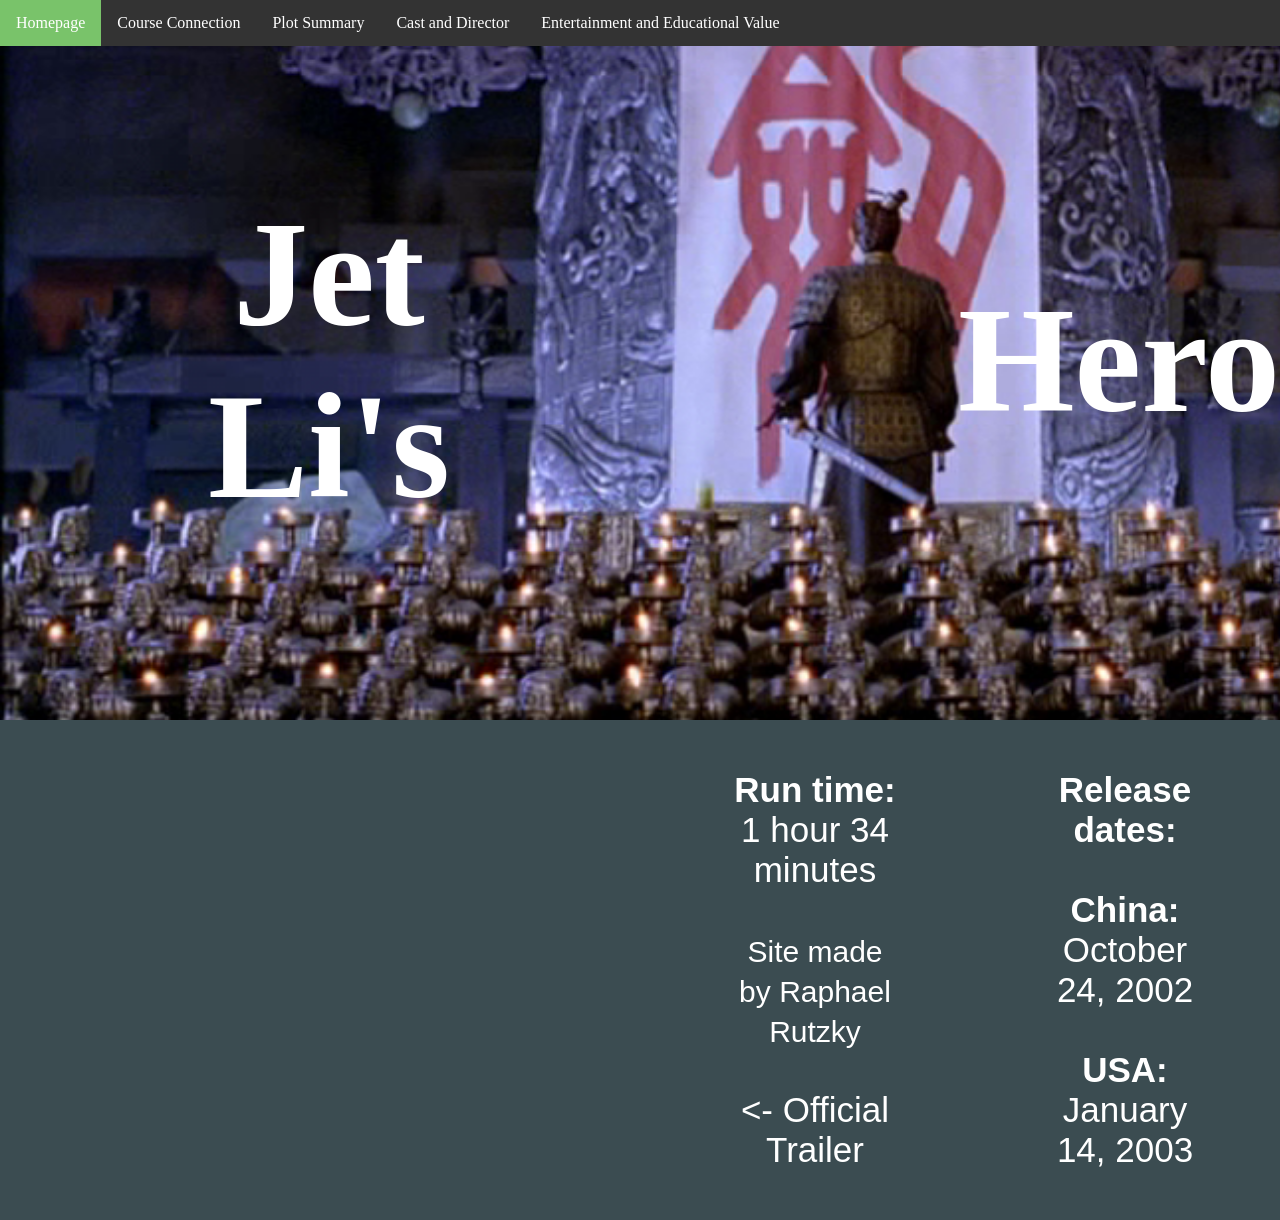
<file: jlh/index.html>
<!DOCTYPE html>
<html>
<head>
    <title>Homepage</title>
    <link rel="stylesheet" href="style.css">
    <link rel='shortcut icon' href="/jlh/src/HERO_LOGO.png" type='image/x-icon'/>
</head>
<body>
    <ul class="navbar">
        <li><a href="/jlh/" class="active">Homepage</a></li>
        <li><a href="/jlh/course_connection">Course Connection</a></li>
        <li><a href="/jlh/plot">Plot Summary</a></li>
        <li><a href="/jlh/cast">Cast and Director</a></li>
        <li><a href="/jlh/entertainment_and_educational_value/">Entertainment and Educational Value</a></li>
    </ul>
    <div class="titleImage" id="homepage" style="display:flex;flex-direction: row;">
        <h1 style="margin-right:400px;margin-left:100px;">Jet Li's</h1><h1> Hero</h1>
    </div>
    <div class="section">
        <div class="sectionImage" style="margin:50px;"><iframe width="560" height="315" src="https://www.youtube.com/embed/_USDk5jaGek?si=UI7ZIm7q7d3TYWXS" title="YouTube video player" frameborder="0" allow="accelerometer; autoplay; clipboard-write; encrypted-media; gyroscope; picture-in-picture; web-share" referrerpolicy="strict-origin-when-cross-origin" allowfullscreen></iframe></div>
        <div class="sectionText" style="margin:50px; font-size:35px;"><strong>Run time:</strong><br> 1 hour 34 minutes<br><br><span style="color:white;font-size:30px;">Site made by Raphael Rutzky</span><br><br><- Official Trailer</div>        
        <div class="sectionText" style="margin:50px; font-size:35px;"><strong>Release dates:</strong><br><br>
            <strong>China:</strong> October 24, 2002<br><br>
            <strong>USA:</strong> January 14, 2003
        </div>
    </div>
</body>
</html>
</file>
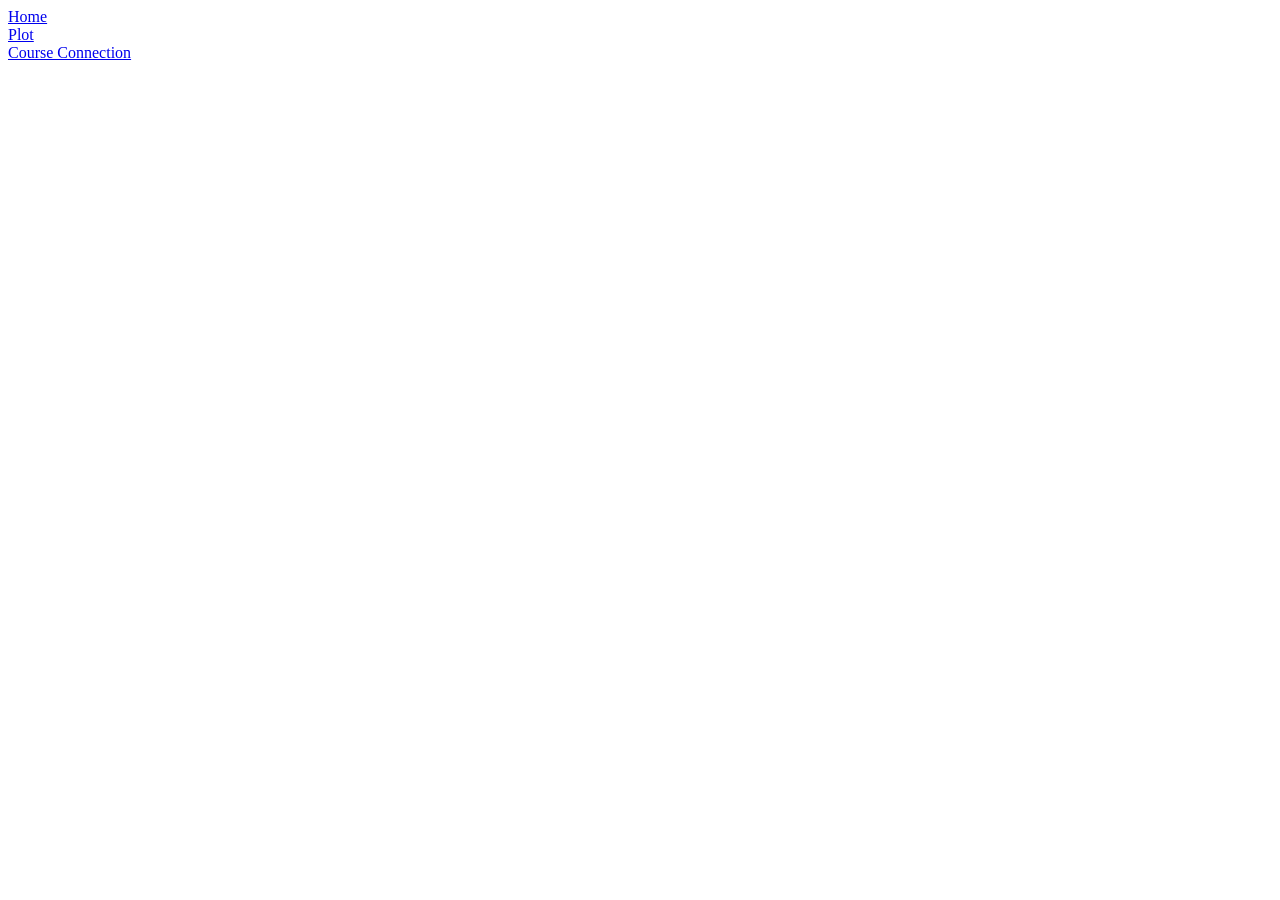
<file: Jet Li's Hero/cast/index.html>
<!DOCTYPE html>
<html>
<head>
    <title>Jet Li's "Hero" - Homepage</title>
    <link rel="stylesheet" href="https://3f-avns.github.io/Jet%20Li's%20Hero/style.css">
</head>
<body>
    <div class="header">
        <div class="logo">
            <div class="headerLinks">
                <a href="https://3f-avns.github.io/Jet%20Li's%20Hero/">Home</a>
            </div>
        </div>
        <div class="headerLinks">
            <div class="headerBox">
                <a href="https://3f-avns.github.io/Jet%20Li's%20Hero/plot">Plot</a>
            </div>
            <div class="headerBox">
                <a href="https://3f-avns.github.io/Jet%20Li's%20Hero/course_connection">Course Connection</a>
            </div>
        </div>
    </div>
</body>
</html>
</file>
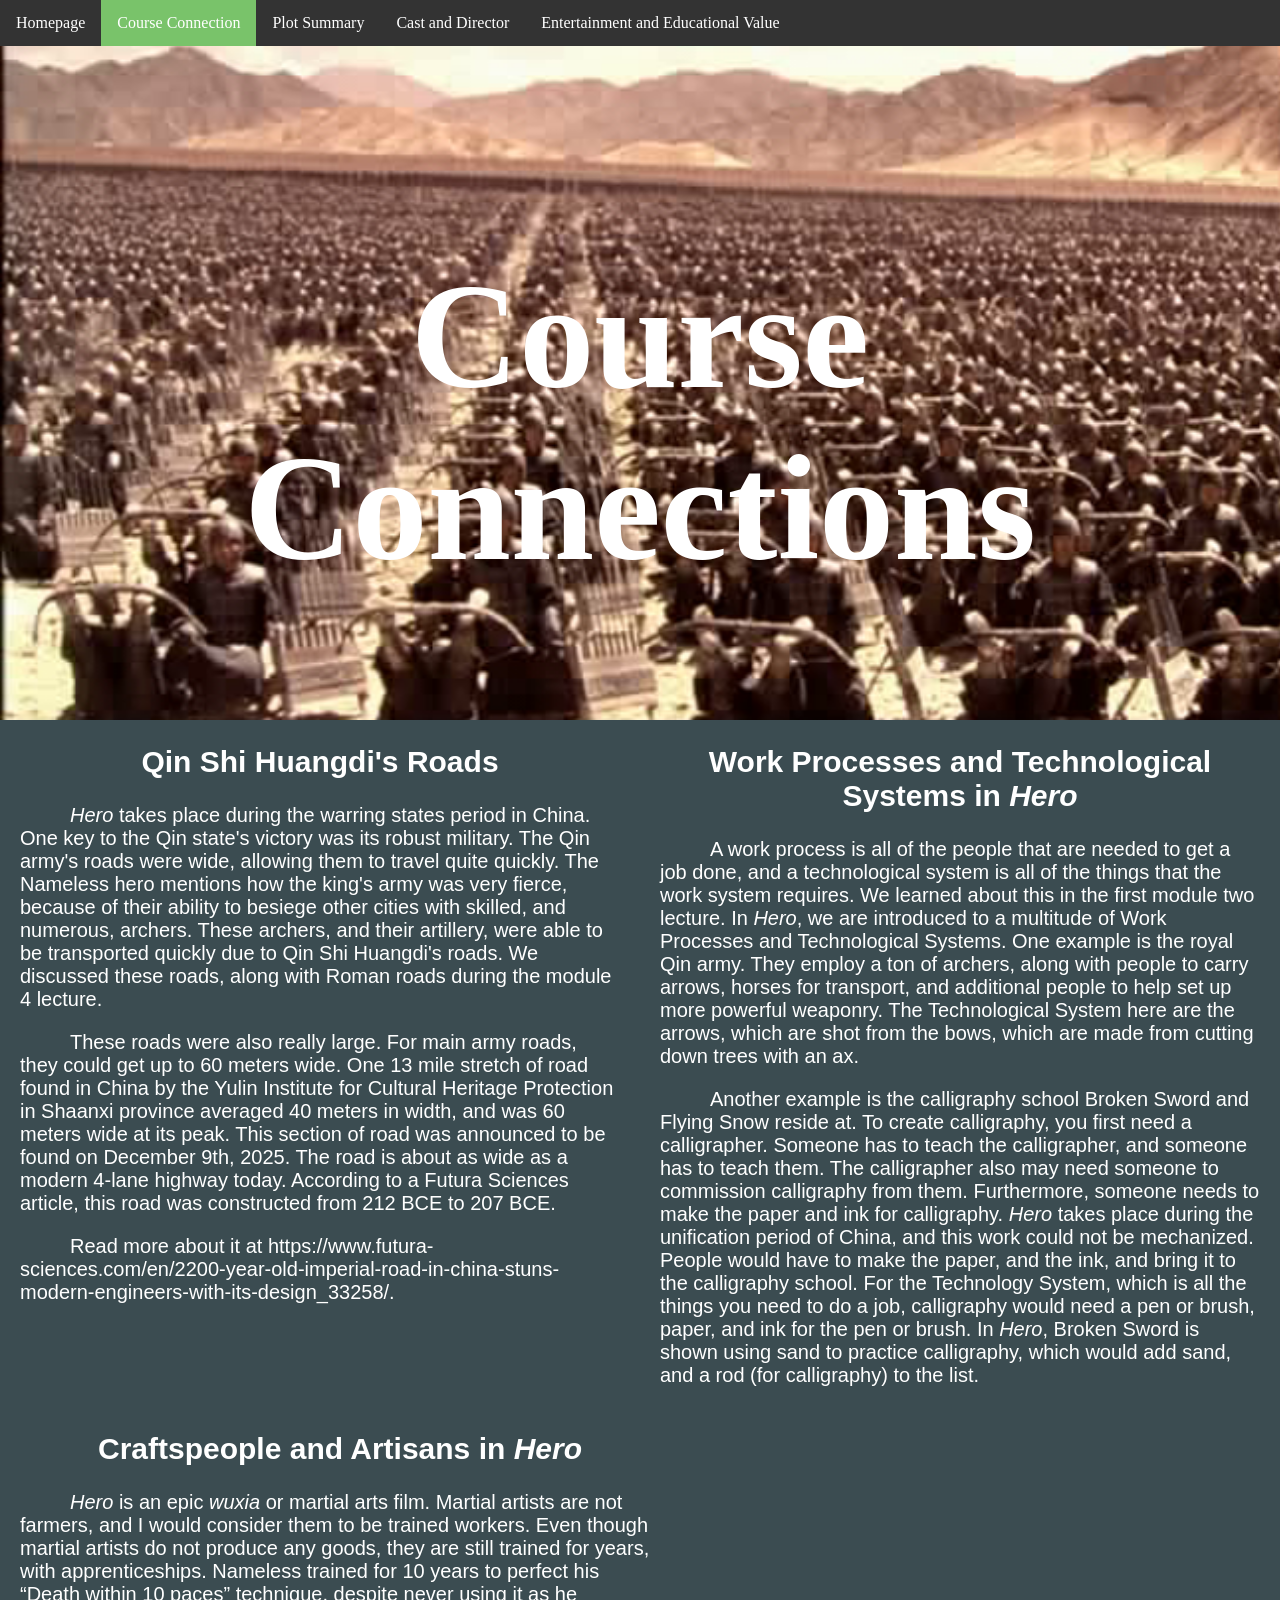
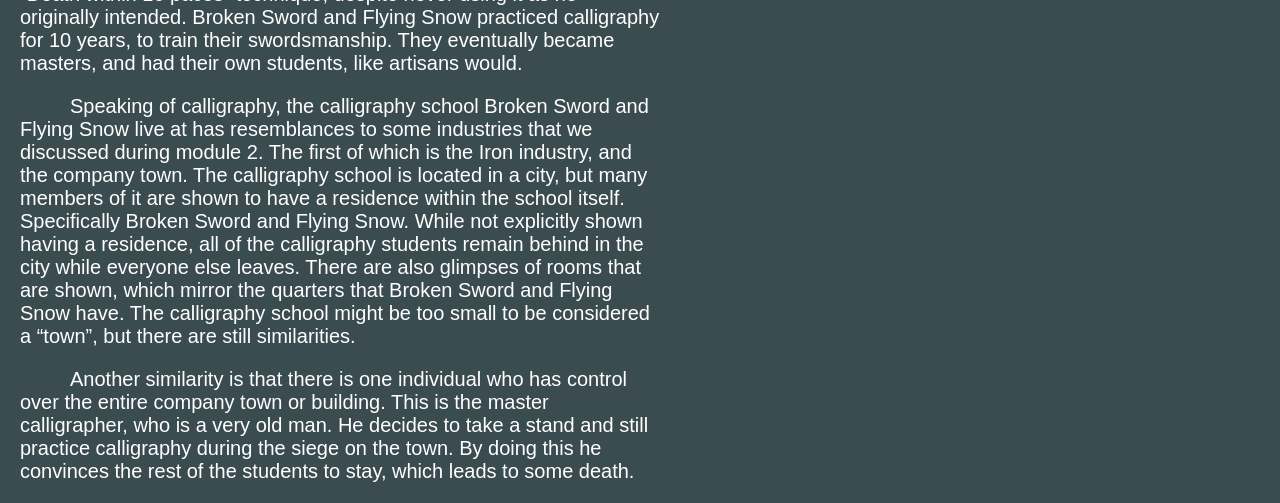
<file: jlh/course_connection/index.html>
<!DOCTYPE html>
<html>
<head>
    <title>Course Connection</title>
    <link rel="stylesheet" href="/jlh/style.css">
    <link rel='shortcut icon' href="/jlh/src/HERO_LOGO.png" type='image/x-icon'/>
</head>
<body>
    <ul class="navbar">
        <li><a href="/jlh/">Homepage</a></li>
        <li><a href="/jlh/course_connection" class="active">Course Connection</a></li>
        <li><a href="/jlh/plot">Plot Summary</a></li>
        <li><a href="/jlh/cast">Cast and Director</a></li>
        <li><a href="/jlh/entertainment_and_educational_value">Entertainment and Educational Value</a></li>
    </ul>
    <div class="titleImage" id="cc">
        <h1 style="margin-top:250px;">Course Connections</h1>
    </div>
    <div class="section">
        <div class="sectionText">
            <h2>Qin Shi Huangdi's Roads</h2>
            <p><i>Hero</i> takes place during the warring states period in China. One key to the Qin state's victory was its robust military. The Qin army's roads were wide, allowing them to travel quite quickly. The Nameless hero mentions how the king's army was very fierce, because of their ability to besiege other cities with skilled, and numerous, archers. These archers, and their artillery, were able to be transported quickly due to Qin Shi Huangdi's roads. We discussed these roads, along with Roman roads during the module 4 lecture.</p>
	        <p>These roads were also really large. For main army roads, they could get up to 60 meters wide. One 13 mile stretch of road found in China by the Yulin Institute for Cultural Heritage Protection in Shaanxi province averaged 40 meters in width, and was 60 meters wide at its peak. This section of road was announced to be found on December 9th, 2025. The road is about as wide as a modern 4-lane highway today. According to a Futura Sciences article, this road was constructed from 212 BCE to 207 BCE.</p>
	        <p>Read more about it at https://www.futura-sciences.com/en/2200-year-old-imperial-road-in-china-stuns-modern-engineers-with-its-design_33258/.</p>
        </div>
        <div class="sectionText">
            <h2>Work Processes and Technological Systems in <i>Hero</i></h2>
	        <p>A work process is all of the people that are needed to get a job done, and a technological system is all of the things that the work system requires. We learned about this in the first module two lecture. In <i>Hero</i>, we are introduced to a multitude of Work Processes and Technological Systems. One example is the royal Qin army. They employ a ton of archers, along with people to carry arrows, horses for transport, and additional people to help set up more powerful weaponry. The Technological System here are the arrows, which are shot from the bows, which are made from cutting down trees with an ax.</p>
	        <p>Another example is the calligraphy school Broken Sword and Flying Snow reside at. To create calligraphy, you first need a calligrapher. Someone has to teach the calligrapher, and someone has to teach them. The calligrapher also may need someone to commission calligraphy from them. Furthermore, someone needs to make the paper and ink for calligraphy. <i>Hero</i> takes place during the unification period of China, and this work could not be mechanized. People would have to make the paper, and the ink, and bring it to the calligraphy school. For the Technology System, which is all the things you need to do a job, calligraphy would need a pen or brush, paper, and ink for the pen or brush. In <i>Hero</i>, Broken Sword is shown using sand to practice calligraphy, which would add sand, and a rod (for calligraphy) to the list.</p>
        </div>
    </div>
    <div class="section">
        <div class="sectionText">
            <h2>Craftspeople and Artisans in <i>Hero</i></h2>
            <p><i>Hero</i> is an epic <i>wuxia</i> or martial arts film. Martial artists are not farmers, and I would consider them to be trained workers. Even though martial artists do not produce any goods, they are still trained for years, with apprenticeships. Nameless trained for 10 years to perfect his “Death within 10 paces” technique, despite never using it as he originally intended. Broken Sword and Flying Snow practiced calligraphy for 10 years, to train their swordsmanship. They eventually became masters, and had their own students, like artisans would.</p>
            <p>Speaking of calligraphy, the calligraphy school Broken Sword and Flying Snow live at has resemblances to some industries that we discussed during module 2. The first of which is the Iron industry, and the company town. The calligraphy school is located in a city, but many members of it are shown to have a residence within the school itself. Specifically Broken Sword and Flying Snow. While not explicitly shown having a residence, all of the calligraphy students remain behind in the city while everyone else leaves. There are also glimpses of rooms that are shown, which mirror the quarters that Broken Sword and Flying Snow have. The calligraphy school might be too small to be considered a “town”, but there are still similarities.</p>
            <p>Another similarity is that there is one individual who has control over the entire company town or building. This is the master calligrapher, who is a very old man. He decides to take a stand and still practice calligraphy during the siege on the town. By doing this he convinces the rest of the students to stay, which leads to some death.</p>
        </div>
    </div>
</body>
</html>
</file>
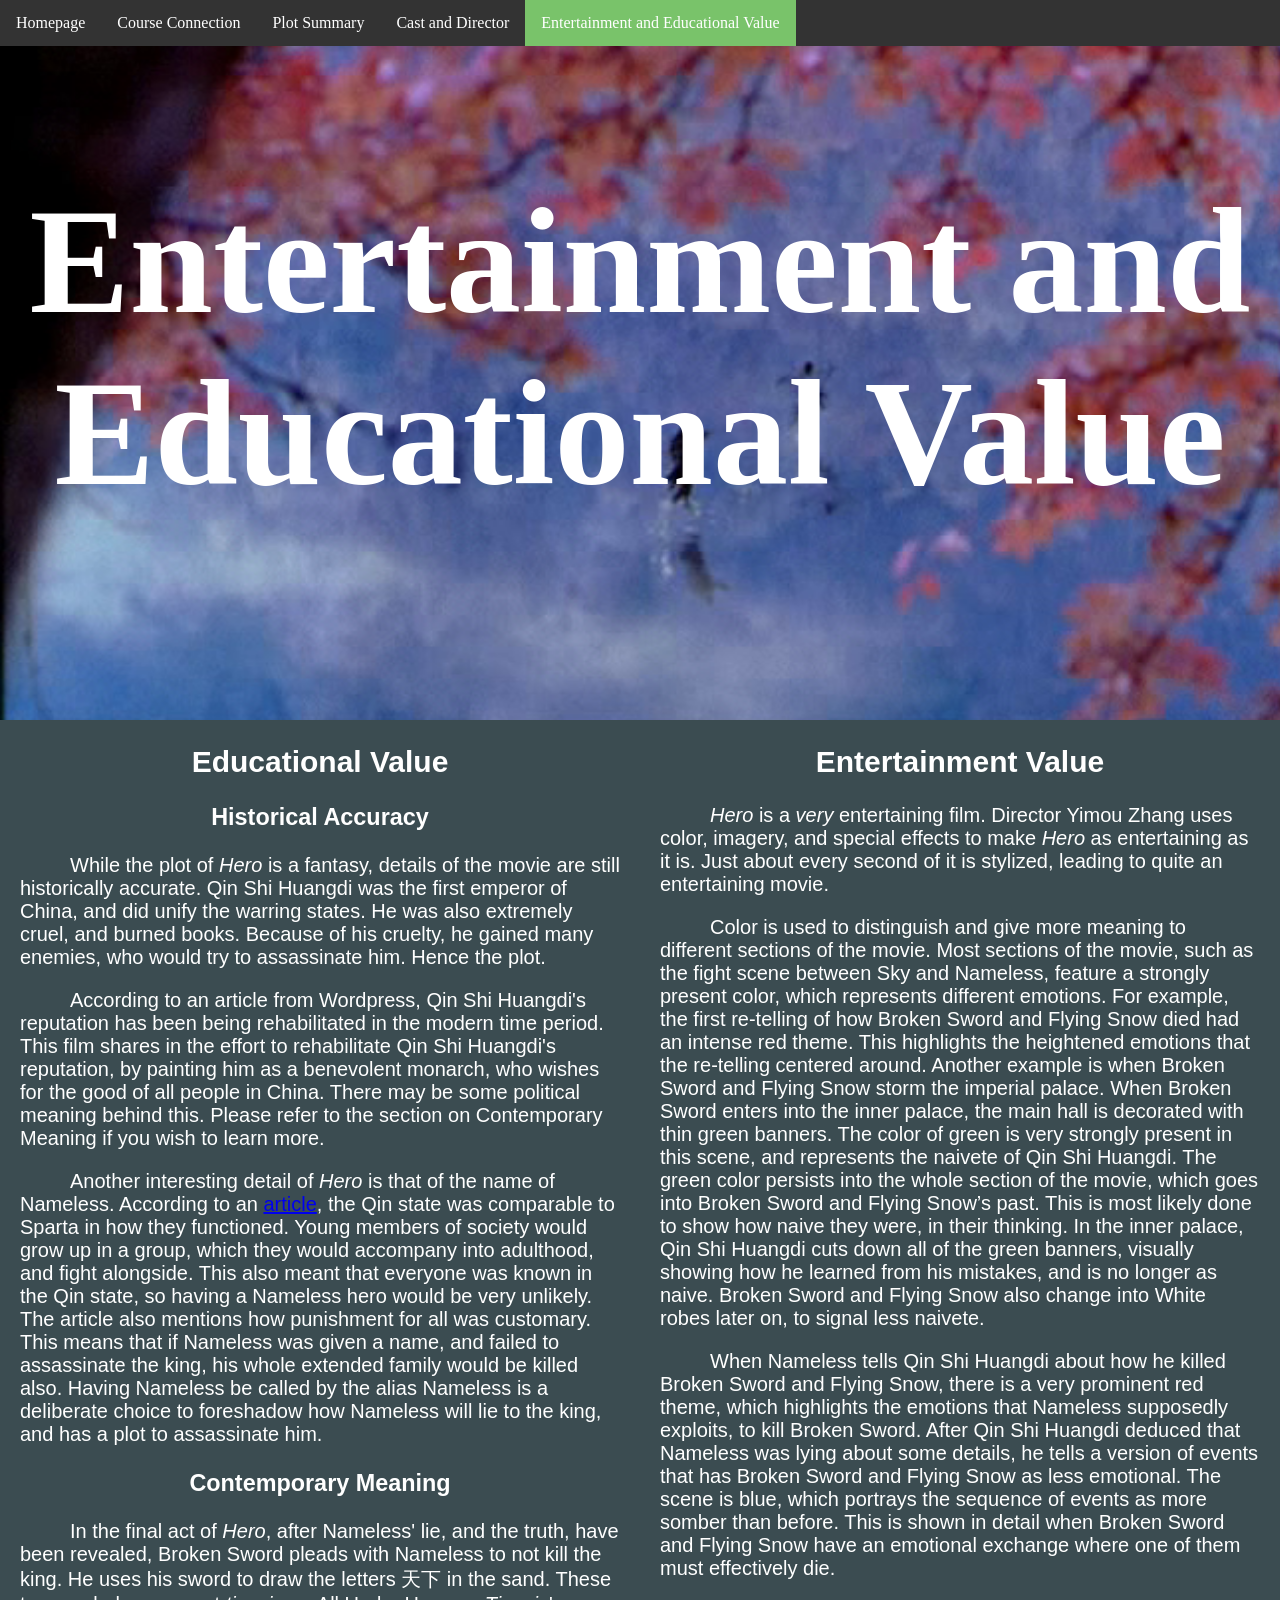
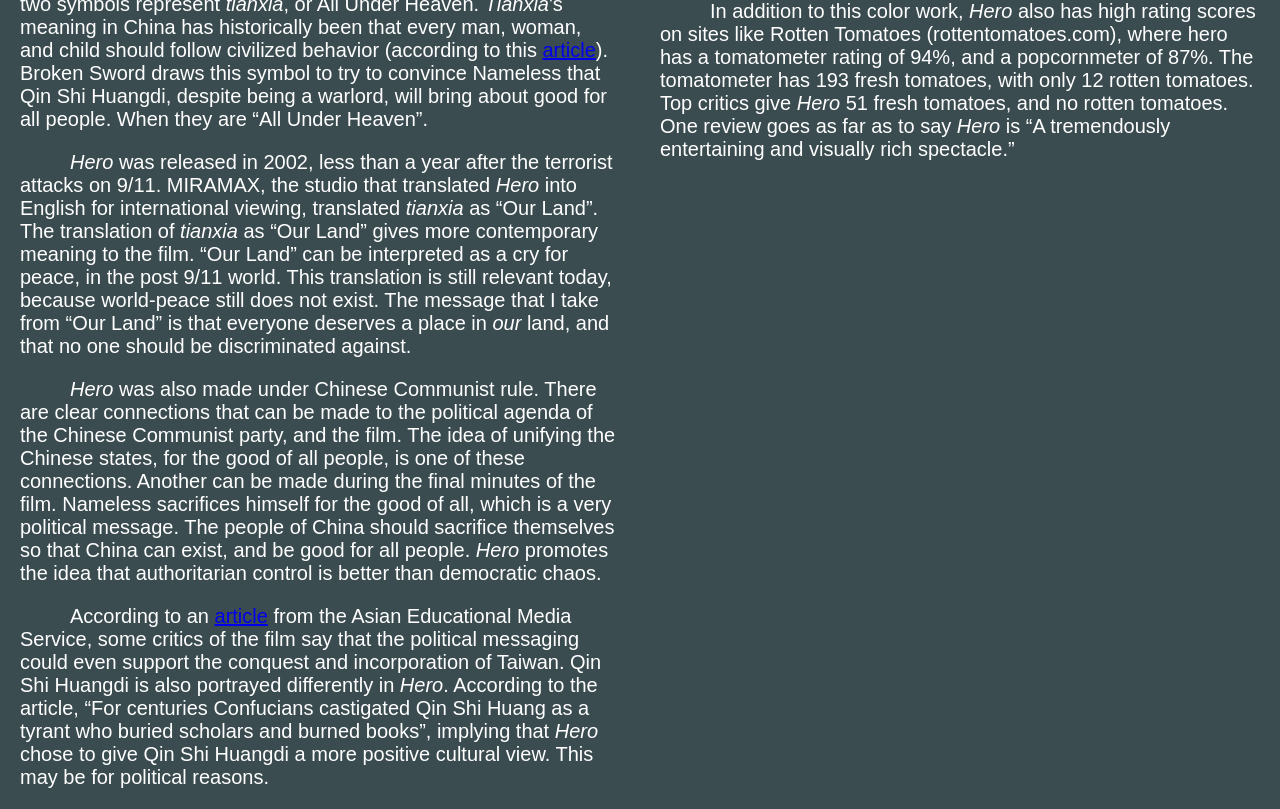
<file: jlh/entertainment_and_educational_value/index.html>
<!DOCTYPE html>
<html lang="en">
<head>
    <meta charset="UTF-8">
    <meta name="viewport" content="width=device-width, initial-scale=1.0">
    <title>Educational Value</title>
    <link rel="stylesheet" href="/jlh/style.css">
    <link rel='shortcut icon' href="/jlh/src/HERO_LOGO.png" type='image/x-icon'/>
</head>
<body>
    <ul class="navbar">
        <li><a href="/jlh/">Homepage</a></li>
        <li><a href="/jlh/course_connection">Course Connection</a></li>
        <li><a href="/jlh/plot">Plot Summary</a></li>
        <li><a href="/jlh/cast">Cast and Director</a></li>
        <li><a href="/jlh/entertainment_and_educational_value" class="active">Entertainment and Educational Value</a></li>
    </ul>
    <div class="titleImage" id="eevalue">
        <h1 style="margin-top:175px;">Entertainment and Educational Value</h1>
    </div>
    <div class="section">
        <div class="sectionText">
            <h2>Educational Value</h2>
            <h3>Historical Accuracy</h3>
            <p>	While the plot of <i>Hero</i> is a fantasy, details of the movie are still historically accurate. Qin Shi Huangdi was the first emperor of China, and did unify the warring states. He was also extremely cruel, and burned books. Because of his cruelty, he gained many enemies, who would try to assassinate him. Hence the plot.</p>
            <p>	According to an article from Wordpress, Qin Shi Huangdi's reputation has been being rehabilitated in the modern time period. This film shares in the effort to rehabilitate Qin Shi Huangdi's reputation, by painting him as a benevolent monarch, who wishes for the good of all people in China. There may be some political meaning behind this. Please refer to the section on Contemporary Meaning if you wish to learn more.</p>
            <p>	Another interesting detail of <i>Hero</i> is that of the name of Nameless. According to an <a href="https://sonoma.substack.com/p/the-meaning-of-the-film-hero-by-zhang">article</a>, the Qin state was comparable to Sparta in how they functioned. Young members of society would grow up in a group, which they would accompany into adulthood, and fight alongside. This also meant that everyone was known in the Qin state, so having a Nameless hero would be very unlikely. The article also mentions how punishment for all was customary. This means that if Nameless was given a name, and failed to assassinate the king, his whole extended family would be killed also. Having Nameless be called by the alias Nameless is a deliberate choice to foreshadow how Nameless will lie to the king, and has a plot to assassinate him.</p>
            <h3>Contemporary Meaning</h3>
            <p>In the final act of <i>Hero</i>, after Nameless' lie, and the truth, have been revealed, Broken Sword pleads with Nameless to not kill the king. He uses his sword to draw the letters 天下 in the sand. These two symbols represent <i>tianxia</i>, or All Under Heaven. <i>Tianxia</i>'s meaning in China has historically been that every man, woman, and child should follow civilized behavior (according to this <a href="https://sonoma.substack.com/p/the-meaning-of-the-film-hero-by-zhang">article</a>). Broken Sword draws this symbol to try to convince Nameless that Qin Shi Huangdi, despite being a warlord, will bring about good for all people. When they are “All Under Heaven”.</p>
            <p><i>Hero</i> was released in 2002, less than a year after the terrorist attacks on 9/11. MIRAMAX, the studio that translated <i>Hero</i> into English for international viewing, translated <i>tianxia</i> as “Our Land”. The translation of <i>tianxia</i> as “Our Land” gives more contemporary meaning to the film. “Our Land” can be interpreted as a cry for peace, in the post 9/11 world. This translation is still relevant today, because world-peace still does not exist. The message that I take from “Our Land” is that everyone deserves a place in <i>our</i> land, and that no one should be discriminated against.</p>
            <p><i>Hero</i> was also made under Chinese Communist rule. There are clear connections that can be made to the political agenda of the Chinese Communist party, and the film. The idea of unifying the Chinese states, for the good of all people, is one of these connections. Another can be made during the final minutes of the film. Nameless sacrifices himself for the good of all, which is a very political message. The people of China should sacrifice themselves so that China can exist, and be good for all people. <i>Hero</i> promotes the idea that authoritarian control is better than democratic chaos.</p>
            <p>According to an <a href="http://www.aems.illinois.edu/downloads/ICSS_Zhang_Yimou.pdf">article</a> from the Asian Educational Media Service, some critics of the film say that the political messaging could even support the conquest and incorporation of Taiwan. Qin Shi Huangdi is also portrayed differently in <i>Hero</i>. According to the article, “For centuries Confucians castigated Qin Shi Huang as a tyrant who buried scholars and burned books”, implying that <i>Hero</i> chose to give Qin Shi Huangdi a more positive cultural view. This may be for political reasons.</p>
        </div>
        <div class="sectionText">
            <h2>Entertainment Value</h2>
            <p><i>Hero</i> is a <i>very</i> entertaining film. Director Yimou Zhang uses color, imagery, and special effects to make <i>Hero</i> as entertaining as it is. Just about every second of it is stylized, leading to quite an entertaining movie.</p>
	        <p>Color is used to distinguish and give more meaning to different sections of the movie. Most sections of the movie, such as the fight scene between Sky and Nameless, feature a strongly present color, which represents different emotions. For example, the first re-telling of how Broken Sword and Flying Snow died had an intense red theme. This highlights the heightened emotions that the re-telling centered around. Another example is when Broken Sword and Flying Snow storm the imperial palace. When Broken Sword enters into the inner palace, the main hall is decorated with thin green banners. The color of green is very strongly present in this scene, and represents the naivete of Qin Shi Huangdi. The green color persists into the whole section of the movie, which goes into Broken Sword and Flying Snow’s past. This is most likely done to show how naive they were, in their thinking. In the inner palace, Qin Shi Huangdi cuts down all of the green banners, visually showing how he learned from his mistakes, and is no longer as naive. Broken Sword and Flying Snow also change into White robes later on, to signal less naivete.</p>
    	    <p>When Nameless tells Qin Shi Huangdi about how he killed Broken Sword and Flying Snow, there is a very prominent red theme, which highlights the emotions that Nameless supposedly exploits, to kill Broken Sword. After Qin Shi Huangdi deduced that Nameless was lying about some details, he tells a version of events that has Broken Sword and Flying Snow as less emotional. The scene is blue, which portrays the sequence of events as more somber than before. This is shown in detail when Broken Sword and Flying Snow have an emotional exchange where one of them must effectively die.</p>
            <p>In addition to this color work, <i>Hero</i> also has high rating scores on sites like Rotten Tomatoes (rottentomatoes.com), where hero has a tomatometer rating of 94%, and a popcornmeter of 87%. The tomatometer has 193 fresh tomatoes, with only 12 rotten tomatoes. Top critics give <i>Hero</i> 51 fresh tomatoes, and no rotten tomatoes. One review goes as far as to say <i>Hero</i> is “A tremendously entertaining and visually rich spectacle.”</p>
        </div>
    </div>
</body>
</html>
</file>
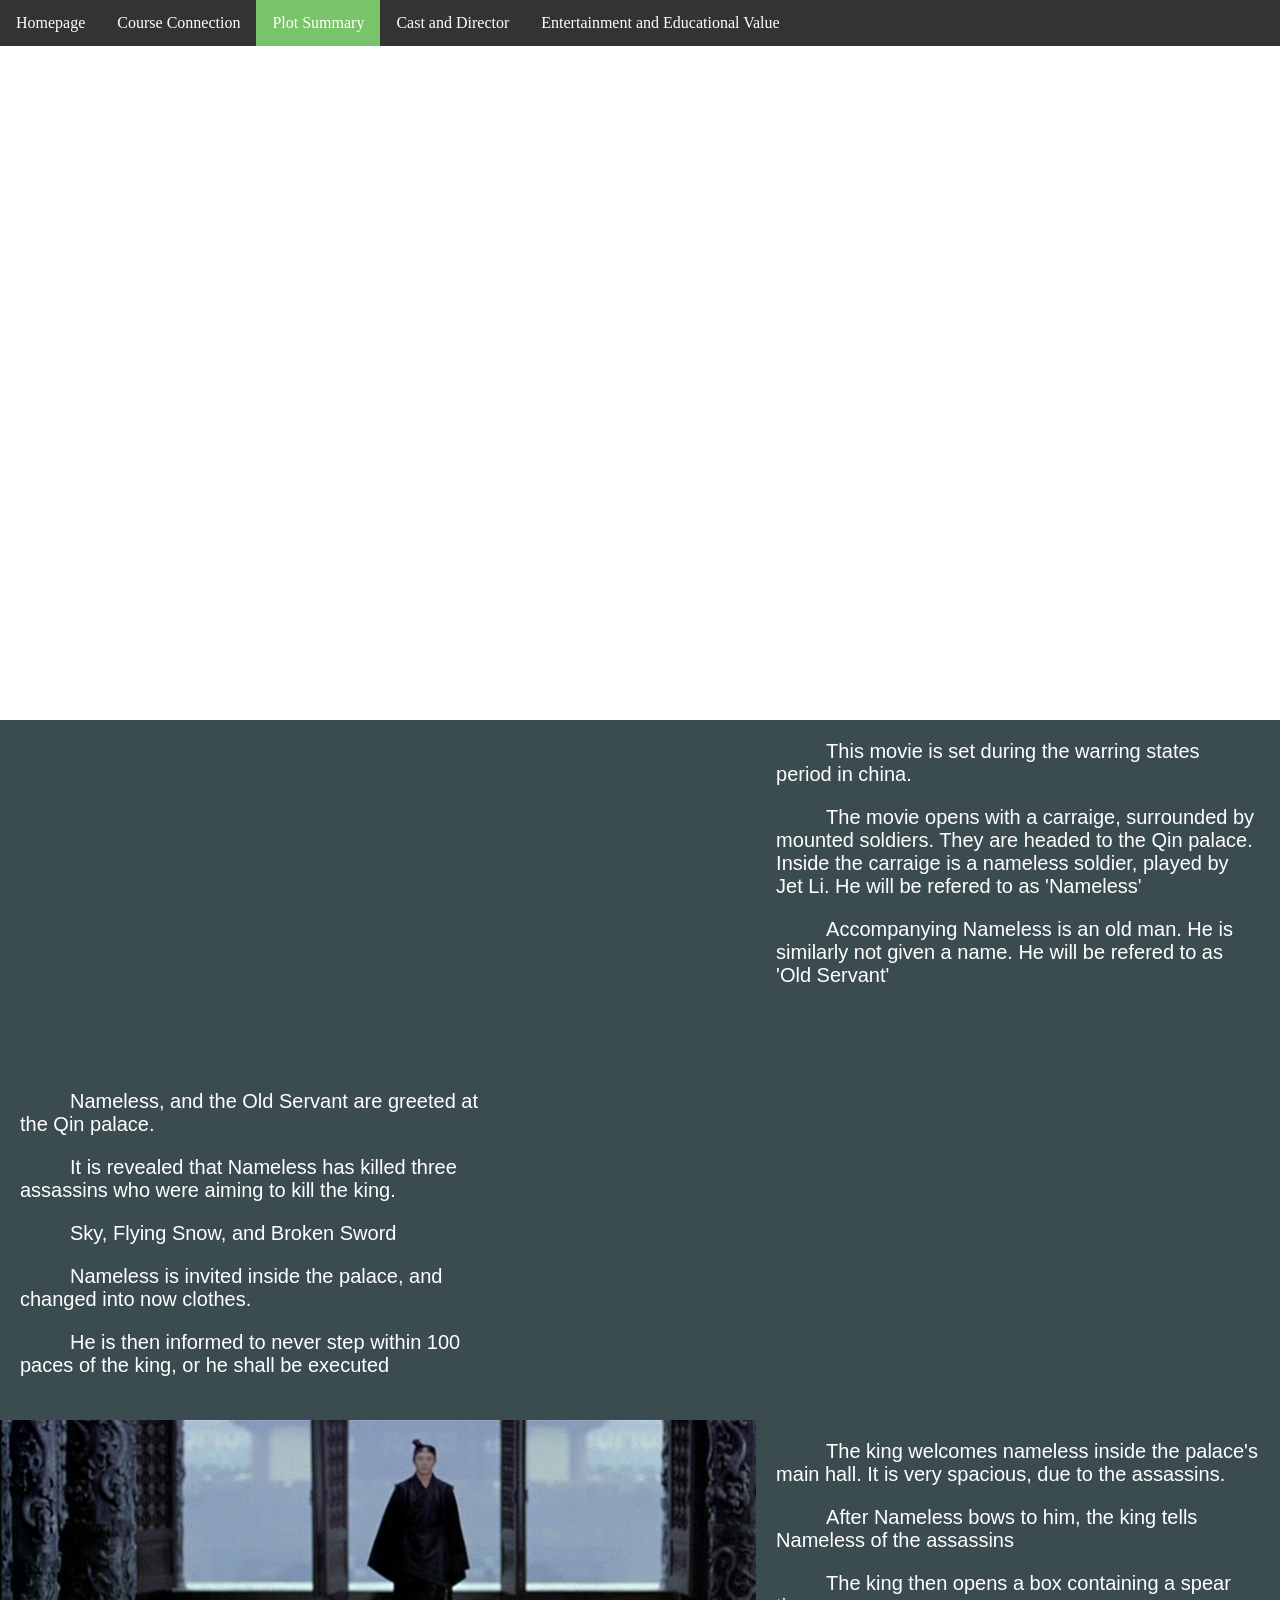
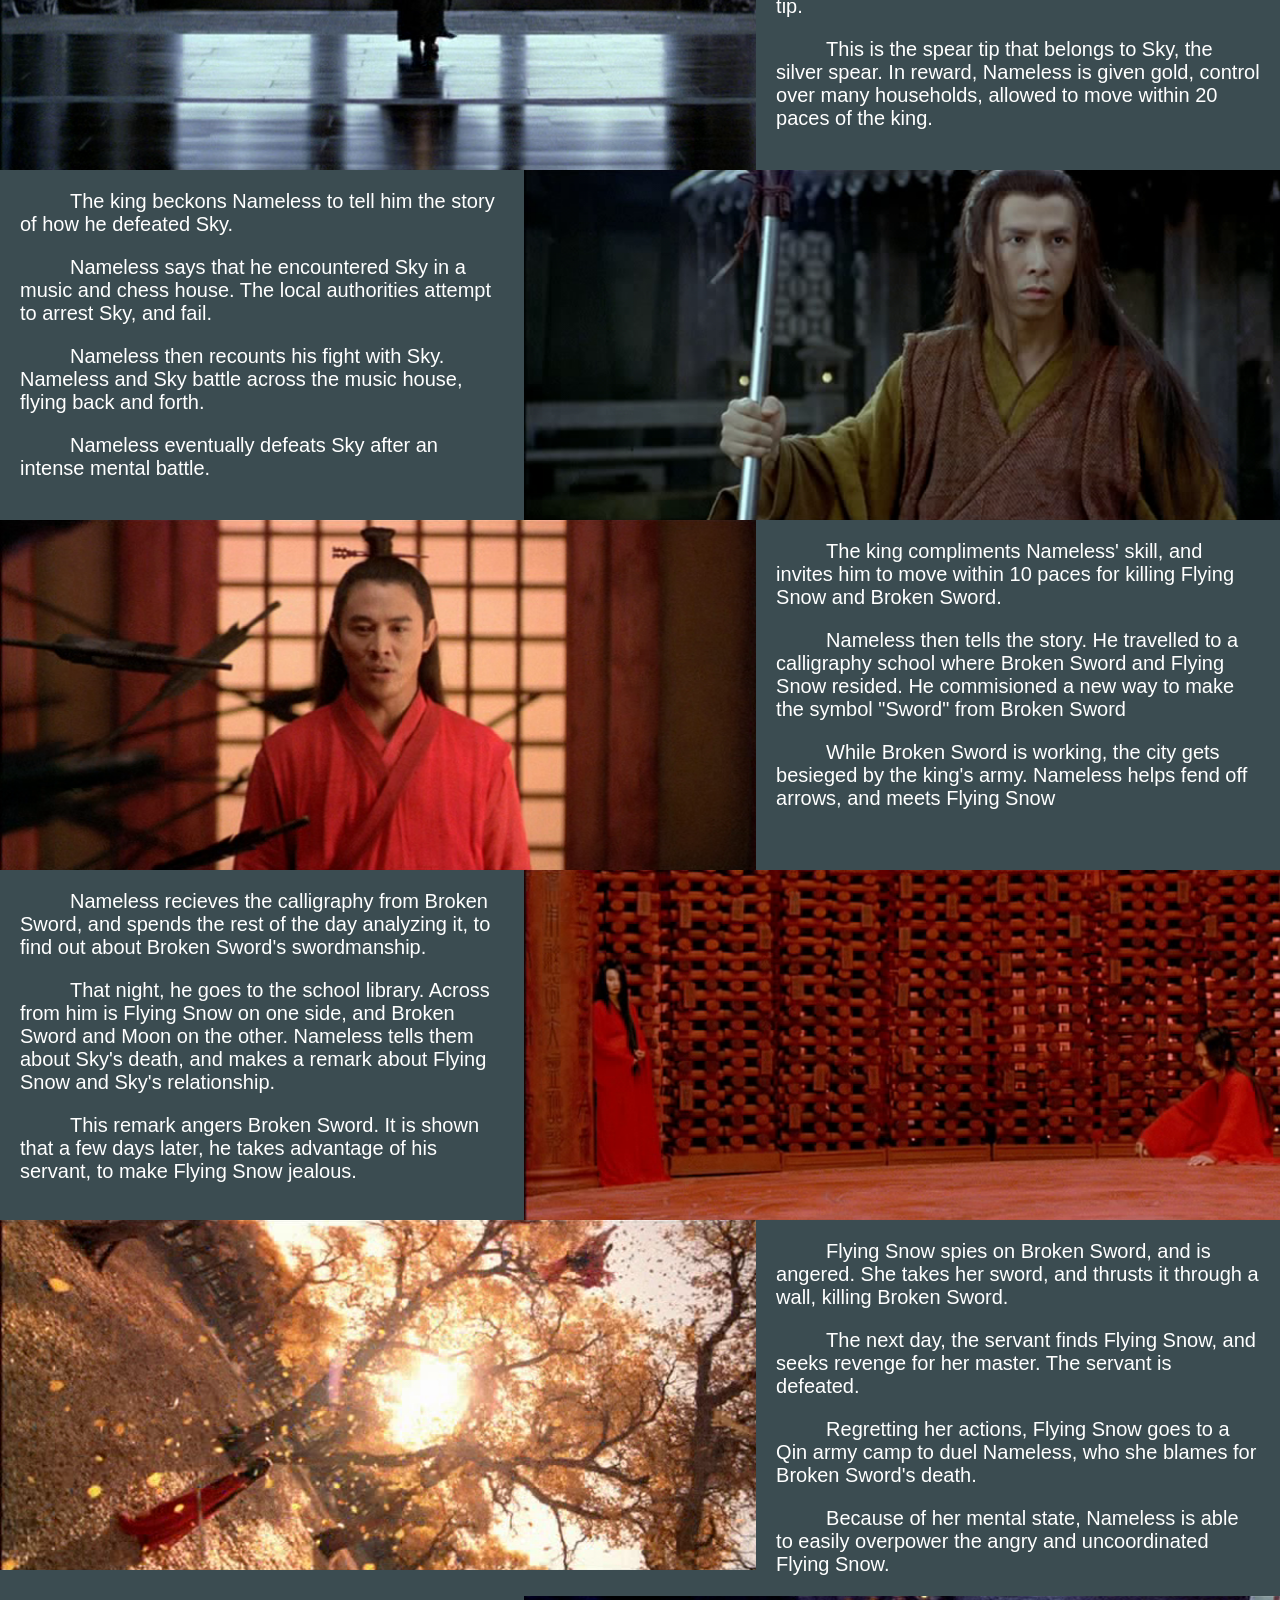
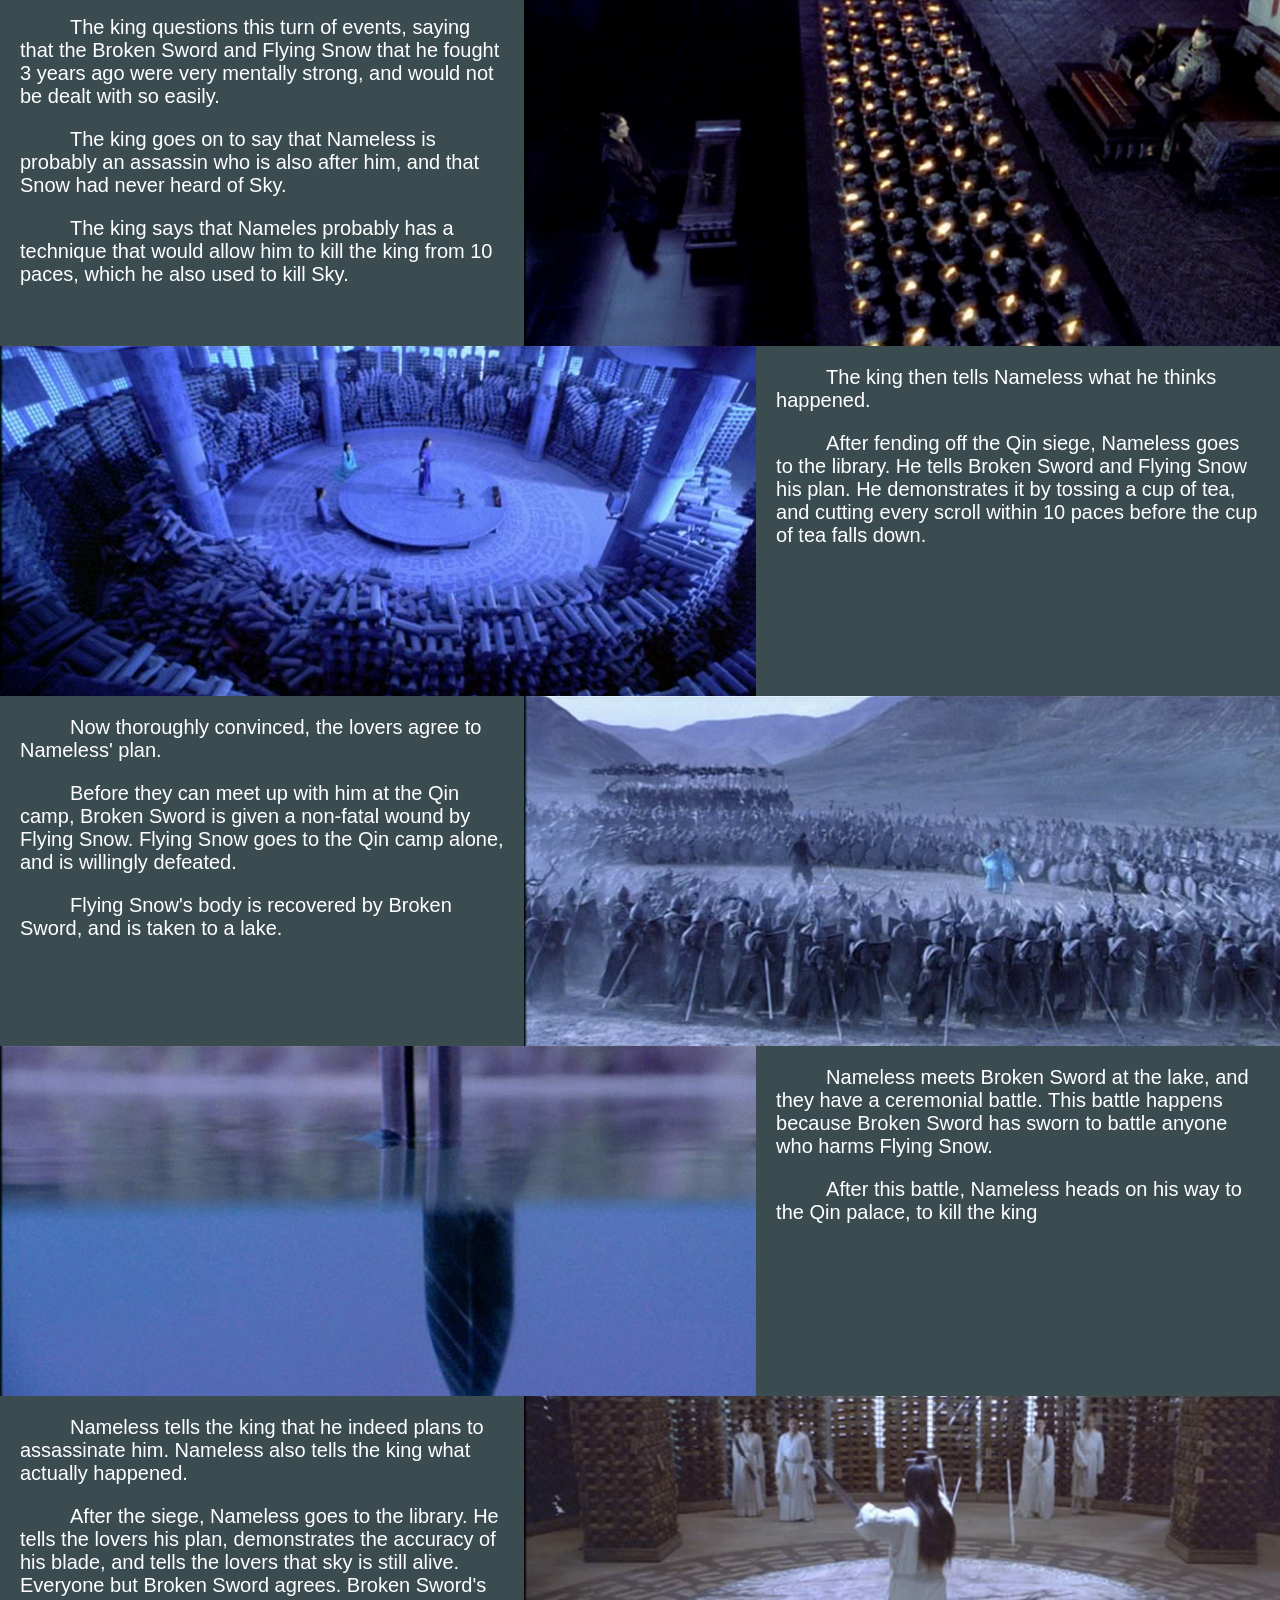
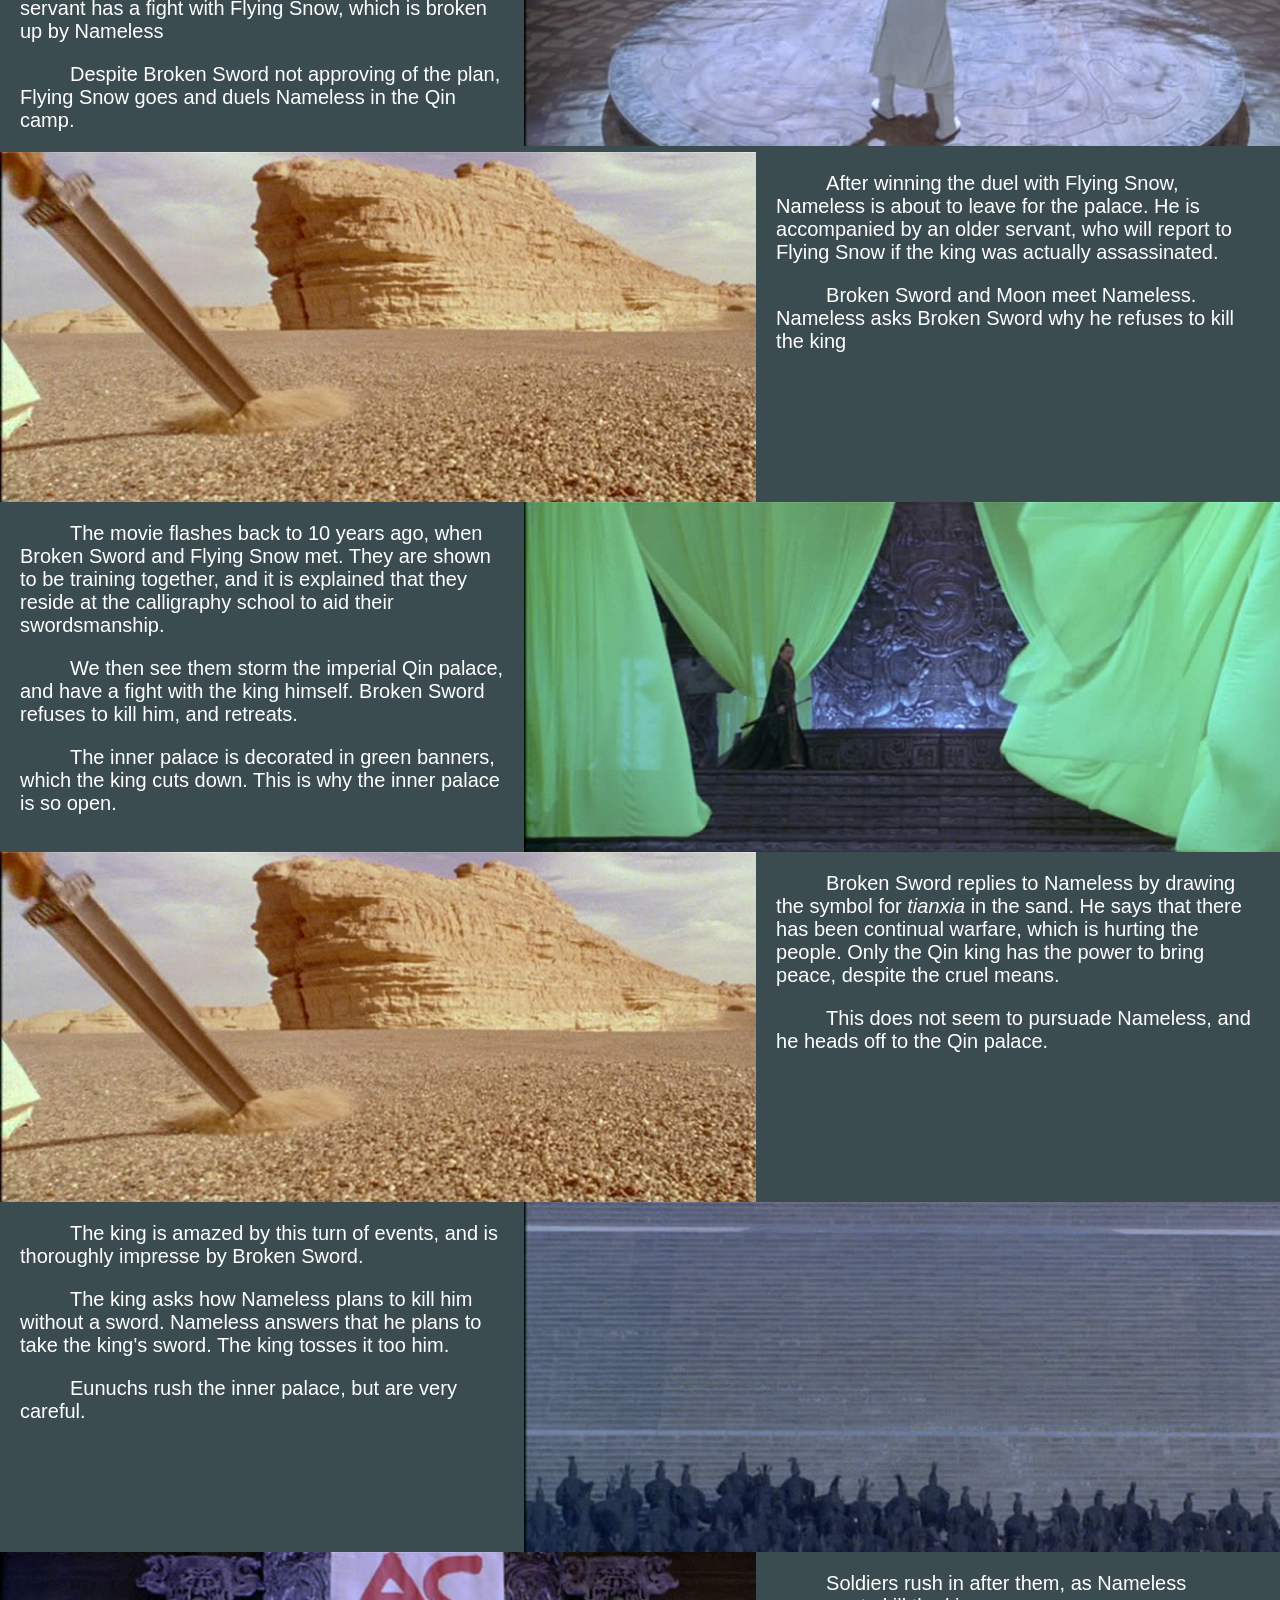
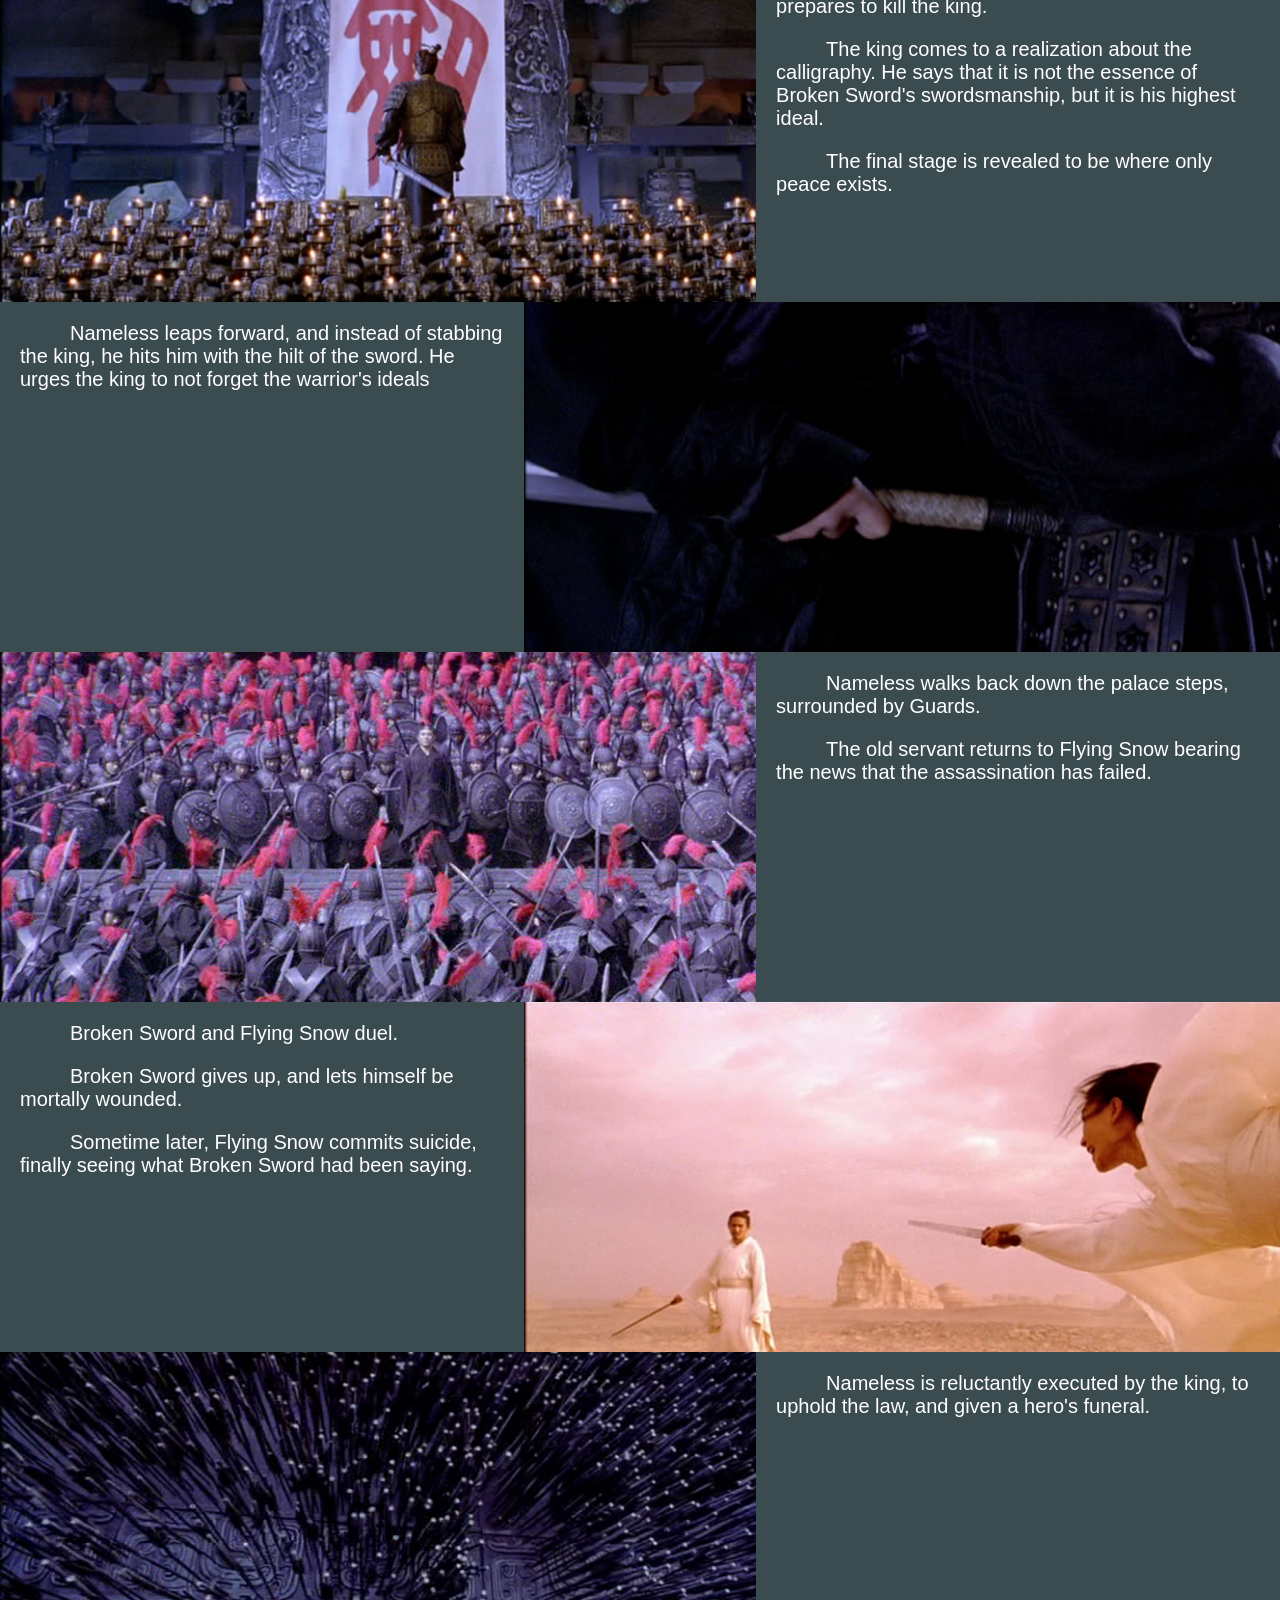
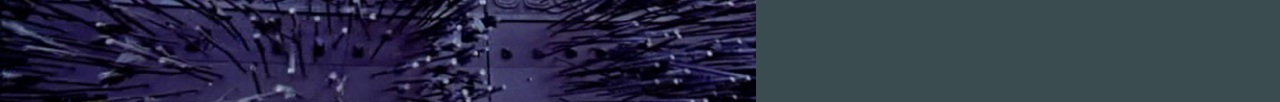
<file: jlh/plot/index.html>
<!DOCTYPE html>
<html lang="en">
<head>
    <link rel="stylesheet" href="/jlh/style.css">
    <title>Plot Summary</title>
    <link rel='shortcut icon' href="/jlh/src/HERO_LOGO.png" type='image/x-icon'/>
</head>
<body>
    <ul class="navbar">
        <li><a href="/jlh/">Homepage</a></li>
        <li><a href="/jlh/course_connection">Course Connection</a></li>
        <li><a href="/jlh/plot" class="active">Plot Summary</a></li>
        <li><a href="/jlh/cast">Cast and Director</a></li>
        <li><a href="/jlh/entertainment_and_educational_value">Entertainment and Educational Value</a></li>
    </ul>
    <div class="titleImage" id="plot">
        <div style="margin-top: 75px;">Plot</div>
    </div>
    <div class="section">
        <div class="sectionImage" id="plot1"><span>.</span></div>
        <div class="sectionText">
            <p> This movie is set during the warring states period in china.</p>
            <p>The movie opens with a carraige, surrounded by mounted soldiers. They are headed to the Qin palace.<br/>Inside the carraige is a nameless soldier, played by Jet Li. He will be refered to as 'Nameless'</p>
            <p>Accompanying Nameless is an old man. He is similarly not given a name. He will be refered to as 'Old Servant'</p>
        </div>
    </div>
    <div class="section">
        <div class="sectionText">
            <p>Nameless, and the Old Servant are greeted at the Qin palace.</p>
            <p>It is revealed that Nameless has killed three assassins who were aiming to kill the king.</p>
            <p>Sky, Flying Snow, and Broken Sword</p>
            <p>Nameless is invited inside the palace, and changed into now clothes.</p>
            <p>He is then informed to never step within 100 paces of the king, or he shall be executed</p>
        </div>
        <div class="sectionImage" id="plot2"><span>.</span></div>
    </div>
    <div class="section">
        <div class="sectionImage" id="plot3"><span>.</span></div>
        <div class="sectionText">
            <p>The king welcomes nameless inside the palace's main hall. It is very spacious, due to the assassins.</p>
            <p>After Nameless bows to him, the king tells Nameless of the assassins</p>
            <p>The king then opens a box containing a spear tip.</p>
            <p>This is the spear tip that belongs to Sky, the silver spear. In reward, Nameless is given gold, control over many households, allowed to move within 20 paces of the king.</p>
        </div>
    </div>
    <div class="section">
        <div class="sectionText">
            <p>The king beckons Nameless to tell him the story of how he defeated Sky.</p>
            <p>Nameless says that he encountered Sky in a music and chess house. The local authorities attempt to arrest Sky, and fail.</p>
            <p>Nameless then recounts his fight with Sky. Nameless and Sky battle across the music house, flying back and forth.</p>
            <p>Nameless eventually defeats Sky after an intense mental battle.</p>
        </div>
        <div class="sectionImage" id="plot4"><span>.</span></div>
    </div>
    <div class="section">
        <div class="sectionImage" id="plot6"><span>.</span></div>
        <div class="sectionText">
            <p>The king compliments Nameless' skill, and invites him to move within 10 paces for killing Flying Snow and Broken Sword.</p>
            <p>Nameless then tells the story. He travelled to a calligraphy school where Broken Sword and Flying Snow resided. He commisioned a new way to make the symbol "Sword" from Broken Sword</p>
            <p>While Broken Sword is working, the city gets besieged by the king's army. Nameless helps fend off arrows, and meets Flying Snow</p>
        </div>
    </div>
    <div class="section">
        <div class="sectionText">
            <p>Nameless recieves the calligraphy from Broken Sword, and spends the rest of the day analyzing it, to find out about Broken Sword's swordmanship.</p>
            <p>That night, he goes to the school library. Across from him is Flying Snow on one side, and Broken Sword and Moon on the other. Nameless tells them about Sky's death, and makes a remark about Flying Snow and Sky's relationship.</p>
            <p>This remark angers Broken Sword. It is shown that a few days later, he takes advantage of his servant, to make Flying Snow jealous.</p>
        </div>
        <div class="sectionImage" id="plot7"><span>.</span></div>
    </div>
    <div class="section">
        <div class="sectionImage" id="plot8"><span>.</span></div>
        <div class="sectionText">
            <p>Flying Snow spies on Broken Sword, and is angered. She takes her sword, and thrusts it through a wall, killing Broken Sword.</p>
            <p>The next day, the servant finds Flying Snow, and seeks revenge for her master. The servant is defeated.</p>
            <p>Regretting her actions, Flying Snow goes to a Qin army camp to duel Nameless, who she blames for Broken Sword's death.</p>
            <p>Because of her mental state, Nameless is able to easily overpower the angry and uncoordinated Flying Snow.</p>
        </div>
    </div>
    <div class="section">
        <div class="sectionText">
            <p>The king questions this turn of events, saying that the Broken Sword and Flying Snow that he fought 3 years ago were very mentally strong, and would not be dealt with so easily.</p>
            <p>The king goes on to say that Nameless is probably an assassin who is also after him, and that Snow had never heard of Sky.</p>
            <p>The king says that Nameles probably has a technique that would allow him to kill the king from 10 paces, which he also used to kill Sky.</p>
        </div>
        <div class="sectionImage" id="plot9"><span>.</span></div>
    </div>
    <div class="section">
        <div class="sectionImage" id="plot10"><span>.</span></div>
        <div class="sectionText">
            <p>The king then tells Nameless what he thinks happened.</p>
            <p>After fending off the Qin siege, Nameless goes to the library. He tells Broken Sword and Flying Snow his plan. He demonstrates it by tossing a cup of tea, and cutting every scroll within 10 paces before the cup of tea falls down.</p>
        </div>
    </div>
    <div class="section">
        <div class="sectionText">
            <p>Now thoroughly convinced, the lovers agree to Nameless' plan.</p>
            <p>Before they can meet up with him at the Qin camp, Broken Sword is given a non-fatal wound by Flying Snow. Flying Snow goes to the Qin camp alone, and is willingly defeated.</p>
            <p>Flying Snow's body is recovered by Broken Sword, and is taken to a lake.</p>
        </div>
        <div class="sectionImage" id="plot12"><span>.</span></div>
    </div>
    <div class="section">
        <div class="sectionImage" id="plot13"><span>.</span></div>
        <div class="sectionText">
            <p>Nameless meets Broken Sword at the lake, and they have a ceremonial battle. This battle happens because Broken Sword has sworn to battle anyone who harms Flying Snow.</p>
            <p>After this battle, Nameless heads on his way to the Qin palace, to kill the king</p>
        </div>
    </div>
    <div class="section">
        <div class="sectionText">
            <p>Nameless tells the king that he indeed plans to assassinate him. Nameless also tells the king what actually happened.</p>
            <p>After the siege, Nameless goes to the library. He tells the lovers his plan, demonstrates the accuracy of his blade, and tells the lovers that sky is still alive. Everyone but Broken Sword agrees. Broken Sword's servant has a fight with Flying Snow, which is broken up by Nameless</p>
            <p>Despite Broken Sword not approving of the plan, Flying Snow goes and duels Nameless in the Qin camp.</p>
        </div>
        <div class="sectionImage" id="plot14"><span>.</span></div>
    </div>
    <div class="section">
        <div class="sectionImage" id="plot16"><span>.</span></div>
        <div class="sectionText">
            <p>After winning the duel with Flying Snow, Nameless is about to leave for the palace. He is accompanied by an older servant, who will report to Flying Snow if the king was actually assassinated.</p>
            <p>Broken Sword and Moon meet Nameless. Nameless asks Broken Sword why he refuses to kill the king</p>
        </div>
    </div>
    <div class="section">
        <div class="sectionText">
            <p>The movie flashes back to 10 years ago, when Broken Sword and Flying Snow met. They are shown to be training together, and it is explained that they reside at the calligraphy school to aid their swordsmanship.</p>
            <p>We then see them storm the imperial Qin palace, and have a fight with the king himself. Broken Sword refuses to kill him, and retreats.</p>
            <p>The inner palace is decorated in green banners, which the king cuts down. This is why the inner palace is so open.</p>
        </div>
        <div class="sectionImage" id="plot15"><span>.</span></div>
    </div>
    <div class="section">
        <div class="sectionImage" id="plot16"><span>.</span></div>
        <div class="sectionText">
            <p>Broken Sword replies to Nameless by drawing the symbol for <i>tianxia</i> in the sand. He says that there has been continual warfare, which is hurting the people. Only the Qin king has the power to bring peace, despite the cruel means.</p>
            <p>This does not seem to pursuade Nameless, and he heads off to the Qin palace.</p>
        </div>
    </div>
    <div class="section">
        <div class="sectionText">
            <p>The king is amazed by this turn of events, and is thoroughly impresse by Broken Sword.</p>
            <p>The king asks how Nameless plans to kill him without a sword. Nameless answers that he plans to take the king's sword. The king tosses it too him.</p>
            <p>Eunuchs rush the inner palace, but are very careful.</p>
        </div>
        <div class="sectionImage" id="plot17"><span>.</span></div>
    </div>
    <div class="section">
        <div class="sectionImage" id="plot18"><span>.</span></div>
        <div class="sectionText">
            <p>Soldiers rush in after them, as Nameless prepares to kill the king.</p>
            <p>The king comes to a realization about the calligraphy. He says that it is not the essence of Broken Sword's swordsmanship, but it is his highest ideal.</p>
            <p>The final stage is revealed to be where only peace exists.</p>
        </div>
    </div>
    <div class="section">
        <div class="sectionText">
            <p>Nameless leaps forward, and instead of stabbing the king, he hits him with the hilt of the sword. He urges the king to not forget the warrior's ideals</p>
        </div>
        <div class="sectionImage" id="plot19"><span>.</span></div>
    </div>
    <div class="section">
        <div class="sectionImage" id="plot20"><span>.</span></div>
        <div class="sectionText">
            <p>Nameless walks back down the palace steps, surrounded by Guards.</p>
            <p>The old servant returns to Flying Snow bearing the news that the assassination has failed.</p>
        </div>
    </div>
    <div class="section">
        <div class="sectionText">
            <p>Broken Sword and Flying Snow duel.</p>
            <p>Broken Sword gives up, and lets himself be mortally wounded.</p>
            <p>Sometime later, Flying Snow commits suicide, finally seeing what Broken Sword had been saying.</p>
        </div>
        <div class="sectionImage" id="plot21"><span>.</span></div>
    </div>
    <div class="section">
        <div class="sectionImage" id="plot22"><span>.</span></div>
        <div class="sectionText">
            <p>Nameless is reluctantly executed by the king, to uphold the law, and given a hero's funeral.</p>
        </div>
    </div>
</body>
</html>
</file>
<file: jlh/style.css>
body {
    color:black;
    padding: 0px;
    margin: 0px;
    display:flex;
    flex-direction: column;
}
.bbox {
    margin: 20px;
    padding: 5px;
    display: flex;
    flex-direction: row;
    border-radius: 5px;
    border: 2px solid black;
}
.box {
    border-radius: 5px;
    border: 2px solid black;
    text-align: left;
    margin: 5px;
    padding: 5px;
    max-width: 600px;
    display:flex;
    flex-direction: row;
    flex-wrap:wrap;
    width: 33%;
}
.bbox div {
    border-left: 1px solid black;
    border-right: 1px solid black;
    padding:5px
}
.box * {
    margin: 5px;
}
.box p {
    text-align: left;
    text-indent: 50px;
    margin:5px;
}
.box img {
    height: 200px;
    width: auto;
}
.section {
    display:flex;
    background-color: #3b4c51;
    flex-direction: row;
    width: 100%;
}
.sectionText {
    background-color: #3b4c51;
    font-family: "Raleway", sans-serif;
    font-weight: 400;
    font-style: normal;
    color:#ffffff;
    font-size: 20px;
    text-align: center;
    width: 50%;
    padding-left: 20px;
    padding-right: 20px;
}
.sectionText p {
    text-indent: 50px;
    text-align: left;
}
.sectionImage img {
    height: 426px;
    width: 1000px;
}
.titleImage {
    width: 1080;
    height: 720px;
    background-repeat: no-repeat;
    background-size: cover;
    color: white;
    display:flex;
    flex-direction: column;
    text-align: center;
    align-items: center;
    font-size: 50px;

}
.spaceBetween {
    display: flex;
    justify-content: space-between;
    padding-left:75px;
    padding-right:75px;
    color:white;
    text-align: center;
}
p {
    text-align: center;
}
.titleImage h1 {
    font-size: 150px;
}
span {
    color:transparent;
}
.transition {
    background-image:linear-gradient(to bottom right, transparent, white);
    width: 1000px;
}
#homepage {
    background-image: url("/jlh/src/plot18.png");
    background-repeat: no-repeat;
    background-size: cover;
}
#eevalue {
    background-image: url('/jlh/src/eevalue.png');
    background-repeat: no-repeat;
    background-size: cover;
}
#cc {
    background-image: url('/jlh/src/courseconnection.png');
    background-repeat: no-repeat;
    background-size: cover;

}
#plot1 {
    background-image: url('https://m.media-amazon.com/images/M/MV5BZDliODk1YjktOTI2YS00NjMzLWJiZDQtNzc4YThmMjc3NzZmXkEyXkFqcGc@._V1_QL75_UX770_.jpg');
    background-repeat: no-repeat;
    background-size: cover;
}
#plot2 {
    background-image: url('https://m.media-amazon.com/images/M/MV5BYTYzNmViOWEtNWUzNS00MDdjLWJjMmUtOTBkYThiMmU1MTc1XkEyXkFqcGc@._V1_QL75_UX770_.jpg');
    background-repeat: no-repeat;
    background-size: cover;
}
#plot3 {
    background-image: url("/jlh/src/plot3.png")
}
#plot4 {
    background-image: url("/jlh/src/plot4.png")
}
#plot5 {
    background-image: url("/jlh/src/plot5.png")
}
#plot6 {
    background-image: url("/jlh/src/plot6.png")
}
#plot7 {
    background-image: url("/jlh/src/plot7.png")
}
#plot8 {
    background-image: url("/jlh/src/plot8.png")
}
#plot9 {
    background-image: url("/jlh/src/plot9.png")
}
#plot10 {
    background-image: url("/jlh/src/plot10.png")
}
#plot11 {
    background-image: url("/jlh/src/plot11.png")
}
#plot12 {
    background-image: url("/jlh/src/plot12.png")
}
#plot13 {
    background-image: url("/jlh/src/plot13.png")
}
#plot14 {
    background-image: url("/jlh/src/plot14.png")
}
#plot15 {
    background-image: url("/jlh/src/plot15.png")
}
#plot16 {
    background-image: url("/jlh/src/plot16.png")
}
#plot17 {
    background-image: url("/jlh/src/plot17.png")
}
#plot18 {
    background-image: url("/jlh/src/plot18.png")
}
#plot19 {
    background-image: url("/jlh/src/plot19.png")
}
#plot20 {
    background-image: url("/jlh/src/plot20.png")
}
#plot21 {
    background-image: url("/jlh/src/plot21.png")
}
#plot22 {
    background-image: url("/jlh/src/plot22.png")
}
.sectionImage {
    background-repeat: no-repeat;
    background-size: cover;
    width: 1000px;
    height: 350px;
}
#plot {
    background-image: url('https://m.media-amazon.com/images/M/MV5BOGU2M2ZhNjgtMDQwZC00MjYyLTliN2YtYmFmOTJmYWU5ZjQ5XkEyXkFqcGc@._V1_QL75_UX717_.jpg');
    background-repeat: no-repeat;
    background-size: cover;
    font-size:500px;
}
.sectionText h1 {
    font-size: 150px;
}
#cast {
    background-image: url('/jlh/src/castanddirector.png');
    background-repeat: no-repeat;
    background-size: cover;
    font-size:205px;
}
.footer {
    background-color: black;
    display: flex;
    flex-wrap: wrap;
    flex-direction: row;
    color:white;
}
.footerBox {
    width:32%;
    height: fit-content;
    font-size:25px;
    text-align: center;
    padding:5px;
}
ul.navbar {
    width: 1920px;
    list-style-type: none;
    margin: 0;
    padding: 0;
    background-color: #333333;
    display: flex;
    position: fixed;
}
ul li a {
    display: block;
    color: white;
    padding: 14px 16px;
    text-decoration: none;
}
ul li a:hover {
    background-color: #111111;
}
ul li a.active {
    background-color: rgba(145, 243, 125, 0.75);
}
</file>
